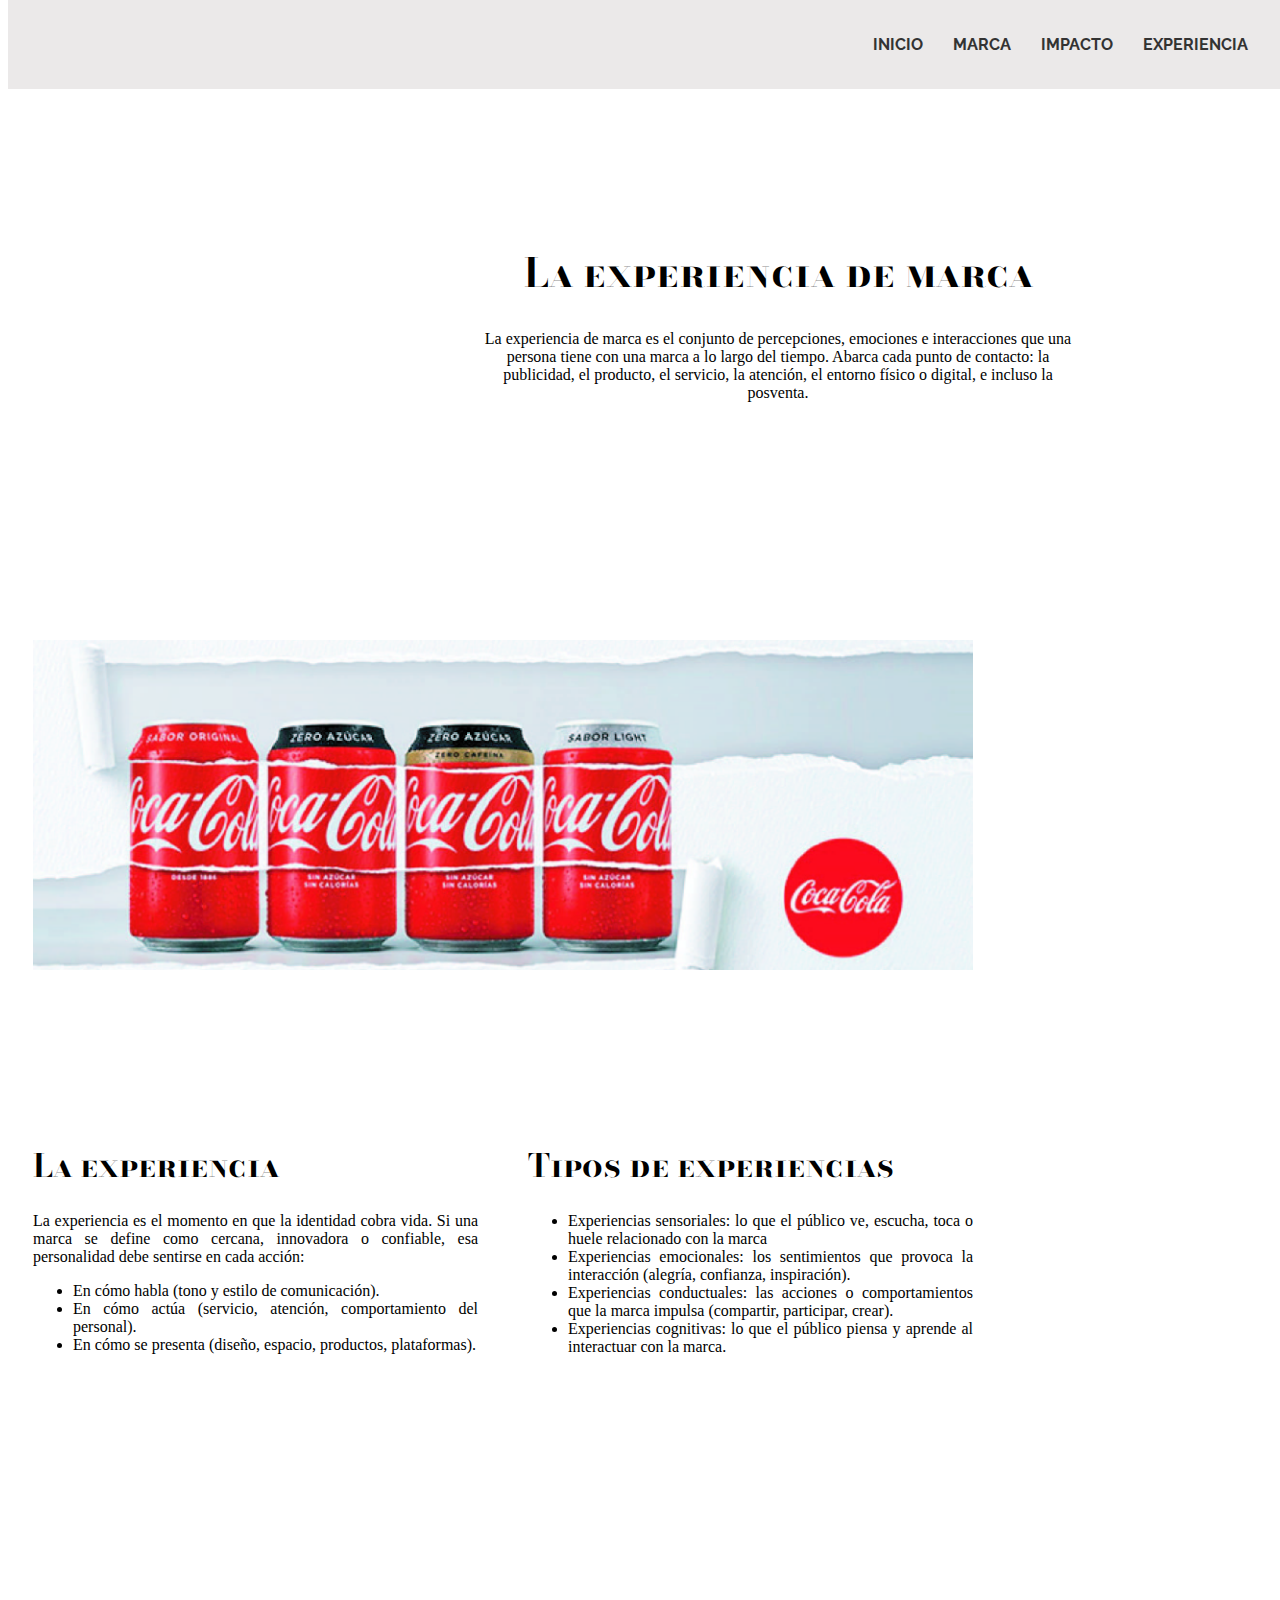
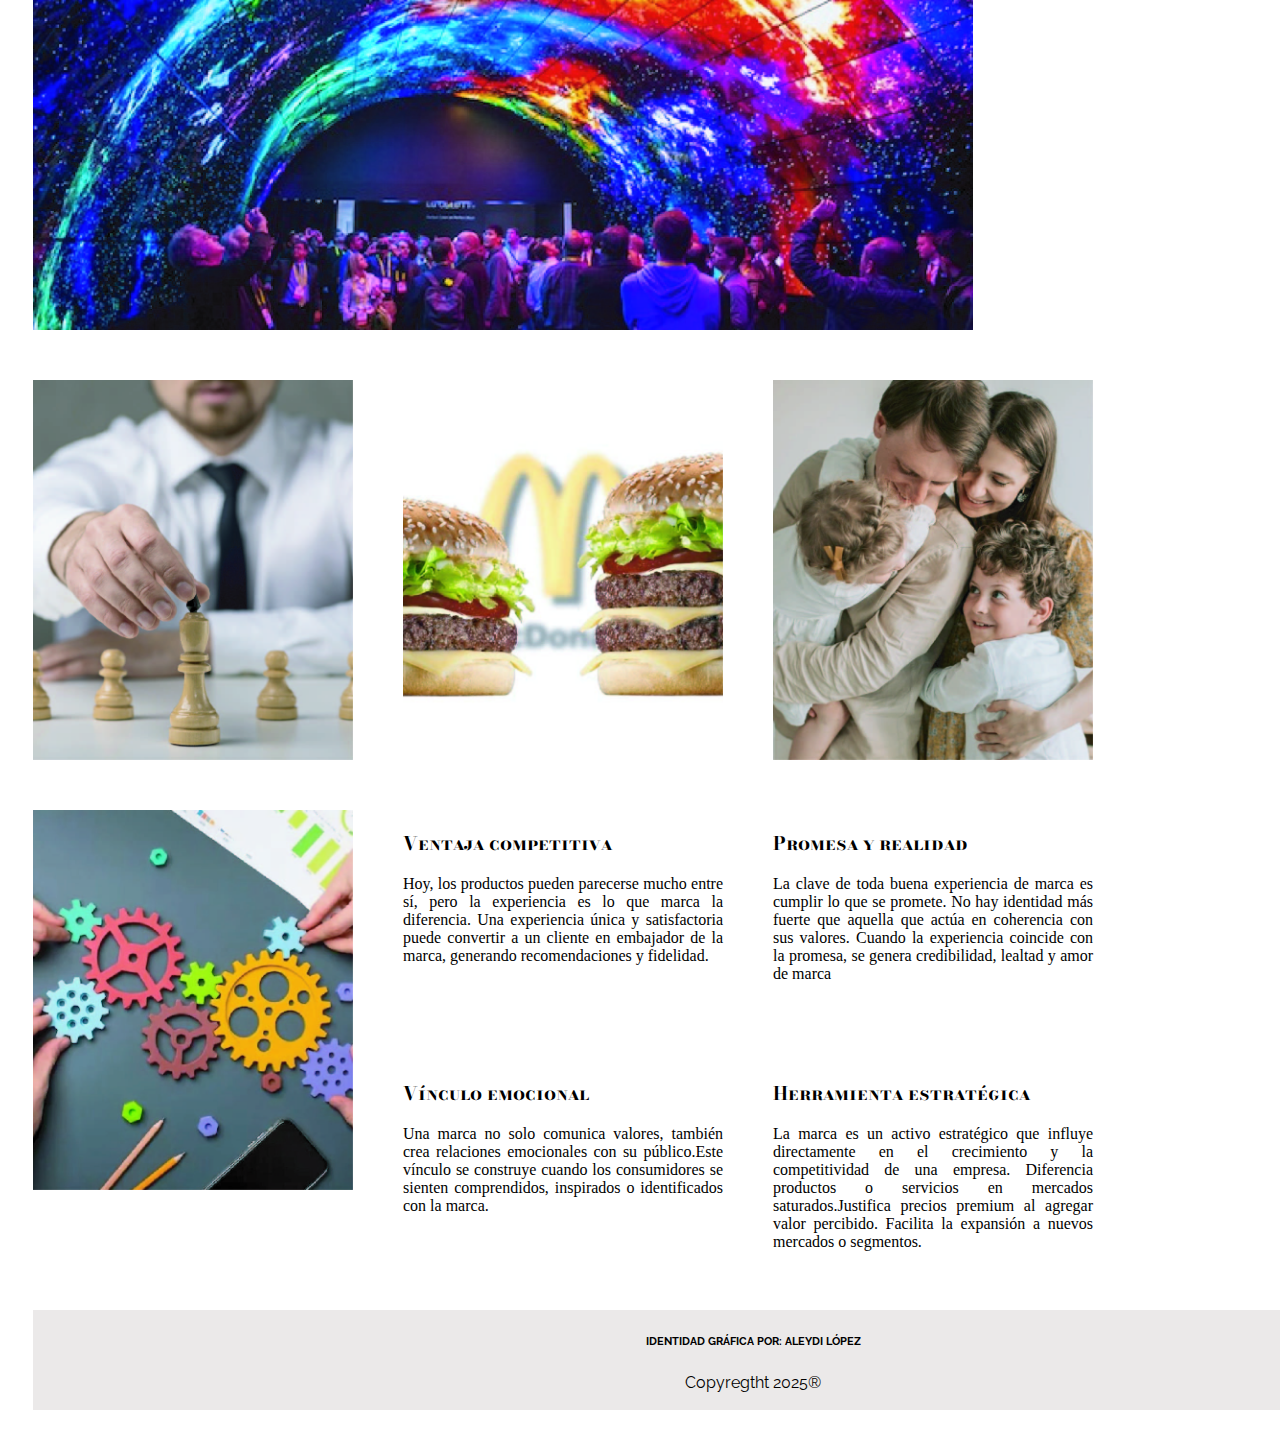
<file: experiencia.html>
<!DOCTYPE html>
<html lang="en">

    <head>

        <meta charset="UTF-8">
        <title>EXPERIENCIA</title>
        
        <link href="estilos.css"  rel="stylesheet">
        <meta charset="utf-8">

        <link rel="preconnect" href="https://fonts.googleapis.com">
        <link rel="preconnect" href="https://fonts.gstatic.com" crossorigin> 
        <link href="https://fonts.googleapis.com/css2?family=Bodoni+Moda+SC:ital,opsz,wght@0,6..96,400..900;1,6..96,400..900&family=Nanum+Myeongjo&display=swap" rel="stylesheet">
 
       
          <link rel="preconnect" href="https://fonts.googleapis.com">
          <link rel="preconnect" href="https://fonts.gstatic.com" crossorigin>
          <link href="https://fonts.googleapis.com/css2?family=Bodoni+Moda+SC:ital,opsz,wght@0,6..96,400..900;1,6..96,400..900&family=Nanum+Myeongjo&family=Raleway:ital,wght@0,100..900;1,100..900&display=swap" rel="stylesheet">


    </head>

    <header>

        <nav>
        <ul>
            <li><a href="index.html" class="link-light barra">INICIO</a></li>
            <li><a href="marca.html" class="link-light barra">MARCA</a></li>
            <li><a href="impacto.html" class="link-light barra">IMPACTO</a></li>
            <li><a href="experiencia.html" class="link-light barra">EXPERIENCIA</a></li>
            
        </ul>
      </nav>

    </header>

   <body>
        <section>

            <div class="cuadro"></div>

           <div class="contenedor">
            <div class="tex-1">
                <h1 class="display-4 fw-bold lh-1 custom-font" style="color: black; font-size: 40px;" >La experiencia de marca</h1>
                <p>La experiencia de marca es el conjunto de percepciones, emociones e interacciones que una persona tiene con una marca a lo largo del tiempo. Abarca cada punto de contacto: la publicidad, el producto, el servicio, la atención, el entorno físico o digital, e incluso la posventa.</p>
            </div>
           </div>
        </section>

        <section>
            <div class="imagen5">

                <img src="Imagenes/experiencia 1.jpg"  width="940" height="330"> 

            </div>

            <div class="texto5">
                <h1 class="display-4 fw-bold lh-1 custom-font" style="color: black;">La experiencia </h1>
                <p>La experiencia es el momento en que la identidad cobra vida. Si una marca se define como cercana, innovadora o confiable, esa personalidad debe sentirse en cada acción:</p>
                <ul>
                  <li>En cómo habla (tono y estilo de comunicación).</li>
                  <li>En cómo actúa (servicio, atención, comportamiento del personal).</li>
                  <li>En cómo se presenta (diseño, espacio, productos, plataformas).</li>
                </ul>
            </div>
        </section>

        <section>
            <div class="texto6" >
                <h1 class="display-4 fw-bold lh-1 custom-font" style="color: black;">Tipos de experiencias</h1>
                    <ul>
                        <li>Experiencias sensoriales: lo que el público ve, escucha, toca o huele relacionado con la marca</li>
                        <li>Experiencias emocionales: los sentimientos que provoca la interacción (alegría, confianza, inspiración).</li>
                        <li>Experiencias conductuales: las acciones o comportamientos que la marca impulsa (compartir, participar, crear).</li>
                        <li>Experiencias cognitivas: lo que el público piensa y aprende al interactuar con la marca.</li>
                    </ul>
            </div>

            <div class="imagen6">
                <img src="Imagenes/experiencia 2.jpg" width="940px"  height="330px" >
            </div>
        </section>

        <section>
             <div class="cuadro_img2">
                <img src="Imagenes/experiencia 3.jpg" alt="" width="320px" height="380px">
            </div>
            <div class="cuadro_img2">
                <img src="Imagenes/experiencia 4.jpg" alt="" width="320px" height="380px">
            </div>
            <div class="cuadro_img2">
                <img src="Imagenes/experiencia 5.jpg" alt="" width="320px" height="380px">
            </div>
            <div class="cuadro_img2">
                <img src="Imagenes/experiencia 6.jpg" alt="" width="320px" height="380px">
            </div>

            <div class="cuadro_texto2">
                <h3 class="display-4 fw-bold lh-1 custom-font" style="color: black;">Ventaja competitiva</h3>
                <p>Hoy, los productos pueden parecerse mucho entre sí, pero la experiencia es lo que marca la diferencia. Una experiencia única y satisfactoria puede convertir a un cliente en embajador de la marca, generando recomendaciones y fidelidad.</p>
            </div>

            <div class="cuadro_texto2">
                <h3 class="display-4 fw-bold lh-1 custom-font" style="color: black;">Promesa y realidad</h3>
                <p>La clave de toda buena experiencia de marca es cumplir lo que se promete. No hay identidad más fuerte que aquella que actúa en coherencia con sus valores. Cuando la experiencia coincide con la promesa, se genera credibilidad, lealtad y amor de marca</p>
            </div>

            <div class="cuadro_texto2">
                <h3 class="display-4 fw-bold lh-1 custom-font" style="color: black;">Vínculo emocional</h3>
                <p>Una marca no solo comunica valores, también crea relaciones emocionales con su público.Este vínculo se construye cuando los consumidores se sienten comprendidos, inspirados o identificados con la marca.</p>
            </div>

            <div class="cuadro_texto2">
                <h3 class="display-4 fw-bold lh-1 custom-font" style="color: black;">Herramienta estratégica</h3>
                <p>La marca es un activo estratégico que influye directamente en el crecimiento y la competitividad de una empresa. Diferencia productos o servicios en mercados saturados.Justifica precios premium al agregar valor percibido. Facilita la expansión a nuevos mercados o segmentos.</p>
            </div>
        </section>
    </body>


    <footer class="copy barra">
      <section>
            <div class="contacto">
                <h6> IDENTIDAD GRÁFICA POR: ALEYDI LÓPEZ</h6>
                Copyregtht 2025&#174;
            </div>
        </section>
    </footer>

</html>
</file>
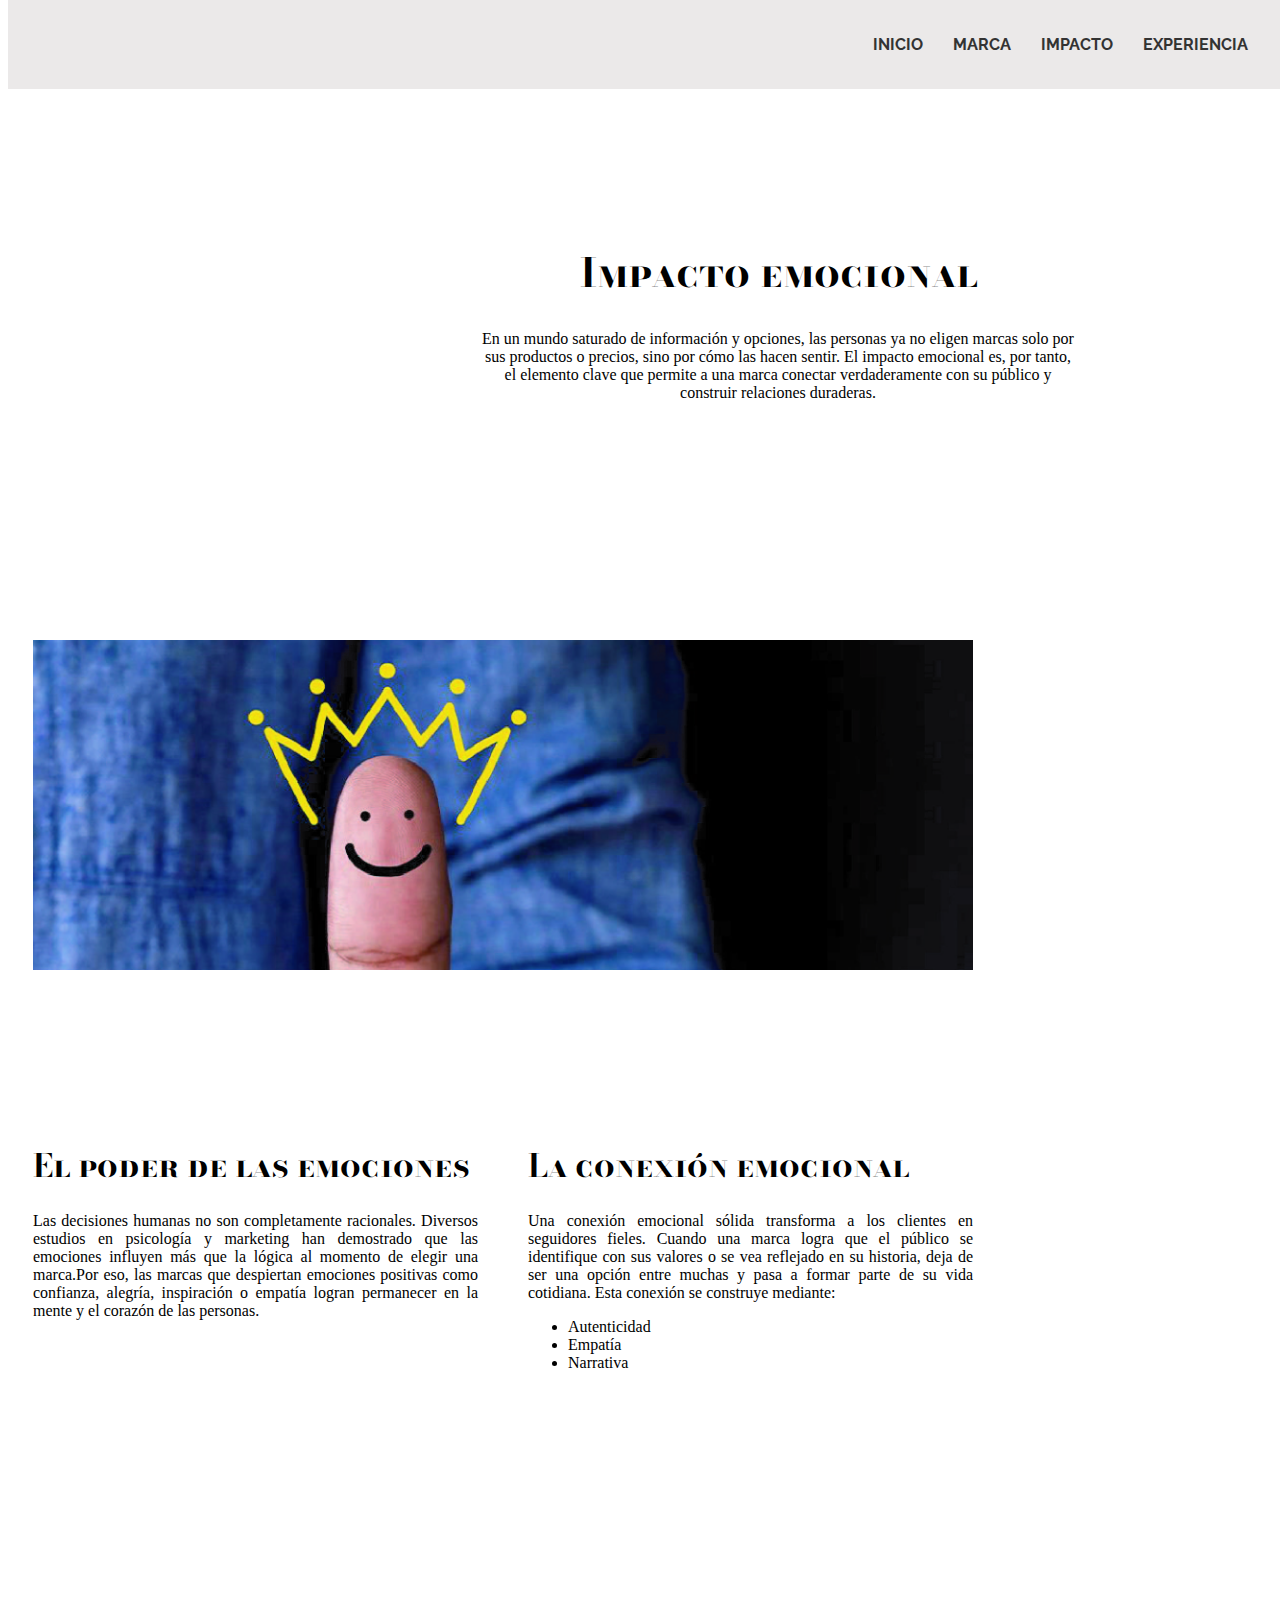
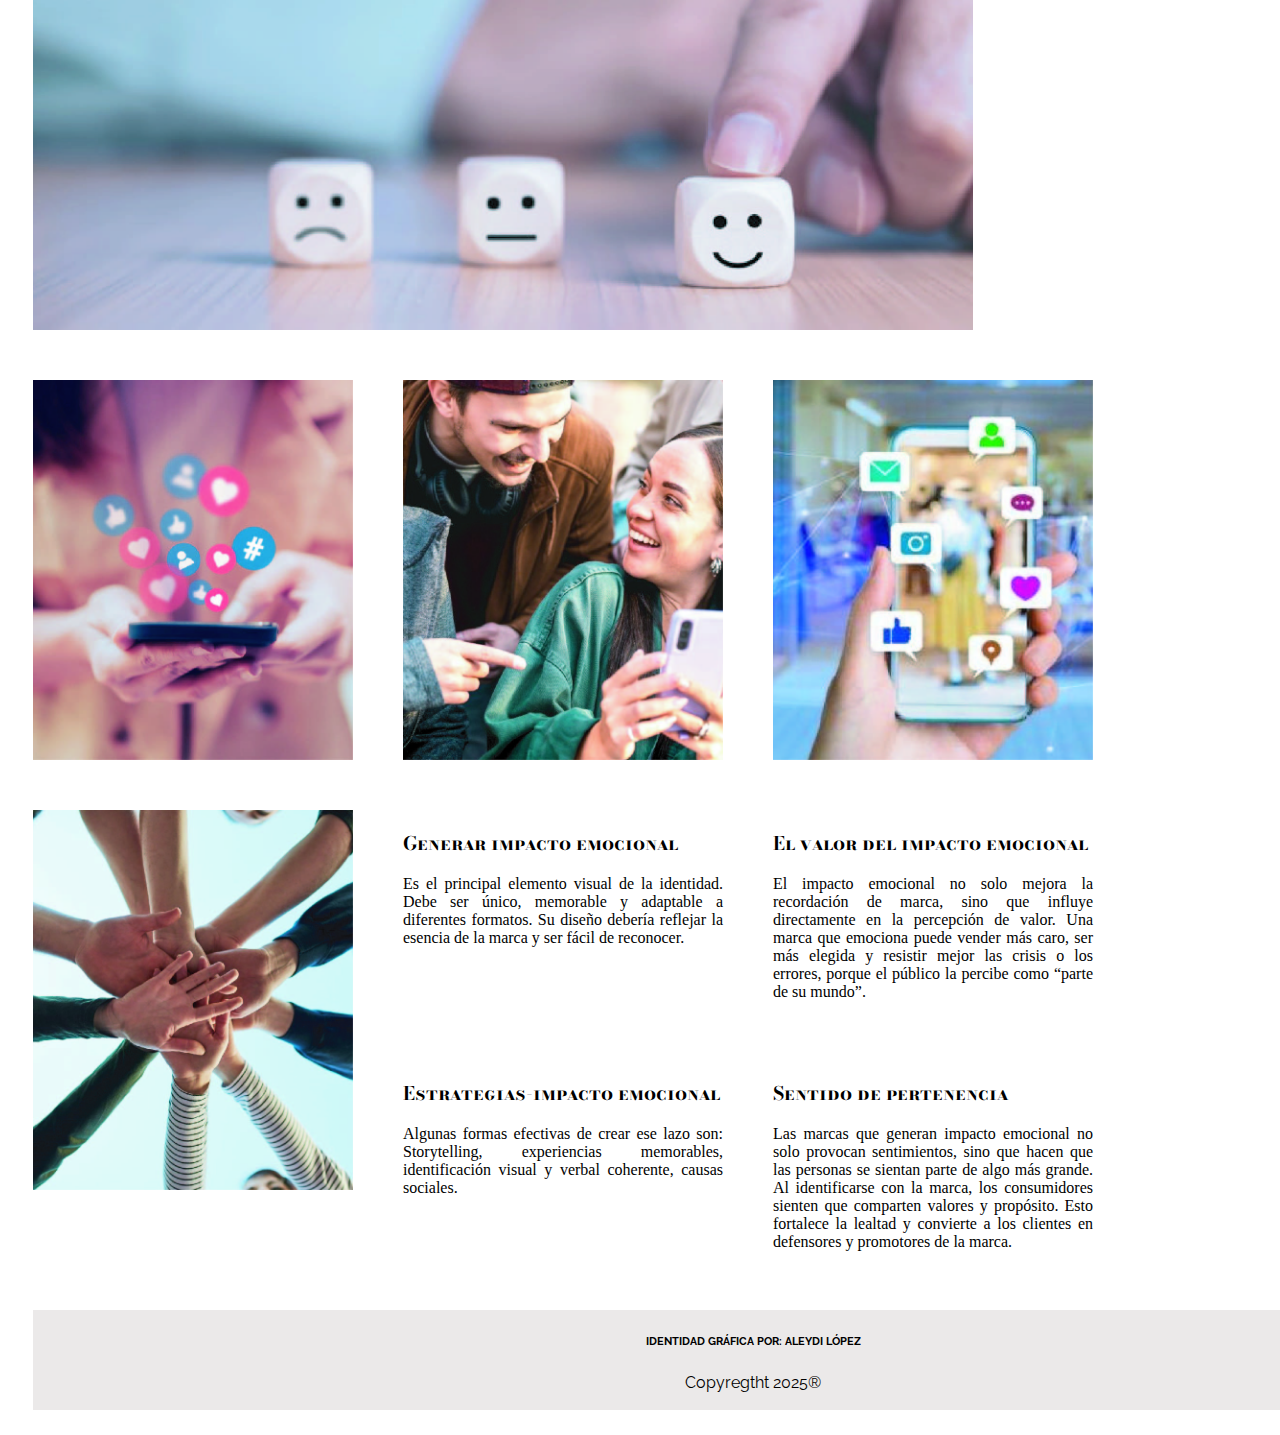
<file: impacto.html>
<!DOCTYPE html>
<html lang="en">

    <head>

        <meta charset="UTF-8">
        <title>IMPACTO</title>
        
        <link href="estilos.css"  rel="stylesheet">
        <meta charset="utf-8">

        <link rel="preconnect" href="https://fonts.googleapis.com">
        <link rel="preconnect" href="https://fonts.gstatic.com" crossorigin> 
        <link href="https://fonts.googleapis.com/css2?family=Bodoni+Moda+SC:ital,opsz,wght@0,6..96,400..900;1,6..96,400..900&family=Nanum+Myeongjo&display=swap" rel="stylesheet">
 
       
          <link rel="preconnect" href="https://fonts.googleapis.com">
          <link rel="preconnect" href="https://fonts.gstatic.com" crossorigin>
          <link href="https://fonts.googleapis.com/css2?family=Bodoni+Moda+SC:ital,opsz,wght@0,6..96,400..900;1,6..96,400..900&family=Nanum+Myeongjo&family=Raleway:ital,wght@0,100..900;1,100..900&display=swap" rel="stylesheet">


    </head>

    <header>

        <nav>
        <ul>
            <li><a href="index.html" class="link-light barra">INICIO</a></li>
            <li><a href="marca.html" class="link-light barra">MARCA</a></li>
            <li><a href="impacto.html" class="link-light barra">IMPACTO</a></li>
            <li><a href="experiencia.html" class="link-light barra">EXPERIENCIA</a></li>
            
        </ul>
      </nav>

    </header>

    <body>
        <section>

            <div class="cuadro"></div>

           <div class="contenedor">
            <div class="tex-1">
                <h1 class="display-4 fw-bold lh-1 custom-font" style="color: black; font-size: 40px;" >Impacto emocional</h1>
                <p>En un mundo saturado de información y opciones, las personas ya no eligen marcas solo por sus productos o precios, sino por cómo las hacen sentir. El impacto emocional es, por tanto, el elemento clave que permite a una marca conectar verdaderamente con su público y construir relaciones duraderas.</p>
            </div>
           </div>
        </section>

        <section>
            <div class="imagen5">

                <img src="Imagenes/Impacto 1.jpg"  width="940" height="330"> 

            </div>

            <div class="texto5">
                <h1 class="display-4 fw-bold lh-1 custom-font" style="color: black;"> El poder de las emociones </h1>
                <p> Las decisiones humanas no son completamente racionales. Diversos estudios en psicología y marketing han demostrado que las emociones influyen más que la lógica al momento de elegir una marca.Por eso, las marcas que despiertan emociones positivas como confianza, alegría, inspiración o empatía logran permanecer en la mente y el corazón de las personas. </p>
            </div>
        </section>

        <section>
            <div class="texto6" >
                <h1 class="display-4 fw-bold lh-1 custom-font" style="color: black;">La conexión emocional</h1>
                <p>Una conexión emocional sólida transforma a los clientes en seguidores fieles.
                Cuando una marca logra que el público se identifique con sus valores o se vea reflejado en su historia, deja de ser una opción entre muchas y pasa a formar parte de su vida cotidiana. Esta conexión se construye mediante:</p>
                    <ul>
                        <li>Autenticidad</li>
                        <li>Empatía</li>
                        <li>Narrativa</li>
                    </ul>
            </div>

            <div class="imagen6">
                <img src="Imagenes/Impacto 2.jpg" width="940px"  height="330px" >
            </div>
        </section>

        <section>
             <div class="cuadro_img2">
                <img src="Imagenes/Impacto 3.jpg" alt="" width="320px" height="380px">
            </div>
            <div class="cuadro_img2">
                <img src="Imagenes/Impacto 4.jpg" alt="" width="320px" height="380px">
            </div>
            <div class="cuadro_img2">
                <img src="Imagenes/Impacto 5.jpg" alt="" width="320px" height="380px">
            </div>
            <div class="cuadro_img2">
                <img src="Imagenes/Impacto 6.jpg" alt="" width="320px" height="380px">
            </div>

            <div class="cuadro_texto2">
                <h3 class="display-4 fw-bold lh-1 custom-font" style="color: black;">Generar impacto emocional</h3>
                <p>Es el principal elemento visual de la identidad. Debe ser único, memorable y adaptable a diferentes formatos. Su diseño debería reflejar la esencia de la marca y ser fácil de reconocer.</p>
            </div>

            <div class="cuadro_texto2">
                <h3 class="display-4 fw-bold lh-1 custom-font" style="color: black;">El valor del impacto emocional</h3>
                <p> El impacto emocional no solo mejora la recordación de marca, sino que influye directamente en la percepción de valor. Una marca que emociona puede vender más caro, ser más elegida y resistir mejor las crisis o los errores, porque el público la percibe como “parte de su mundo”.</p>
            </div>

            <div class="cuadro_texto2">
                <h3 class="display-4 fw-bold lh-1 custom-font" style="color: black;">Estrategias-impacto emocional</h3>
                <p>Algunas formas efectivas de crear ese lazo son: Storytelling, experiencias memorables, identificación visual y verbal coherente, causas sociales.</p>

            </div>

            <div class="cuadro_texto2">
                <h3 class="display-4 fw-bold lh-1 custom-font" style="color: black;">Sentido de pertenencia</h3>
                <p>Las marcas que generan impacto emocional no solo provocan sentimientos, sino que hacen que las personas se sientan parte de algo más grande. Al identificarse con la marca, los consumidores sienten que comparten valores y propósito. Esto fortalece la lealtad y convierte a los clientes en defensores y promotores de la marca.</p>
            </div>
        </section>
    </body>

    <footer class="copy  barra" >
        <section>
            <div class="contacto">
                <h6> IDENTIDAD GRÁFICA POR: ALEYDI LÓPEZ</h6>
                Copyregtht 2025&#174;
            </div>
        </section>
    </footer>

</html>
</file>
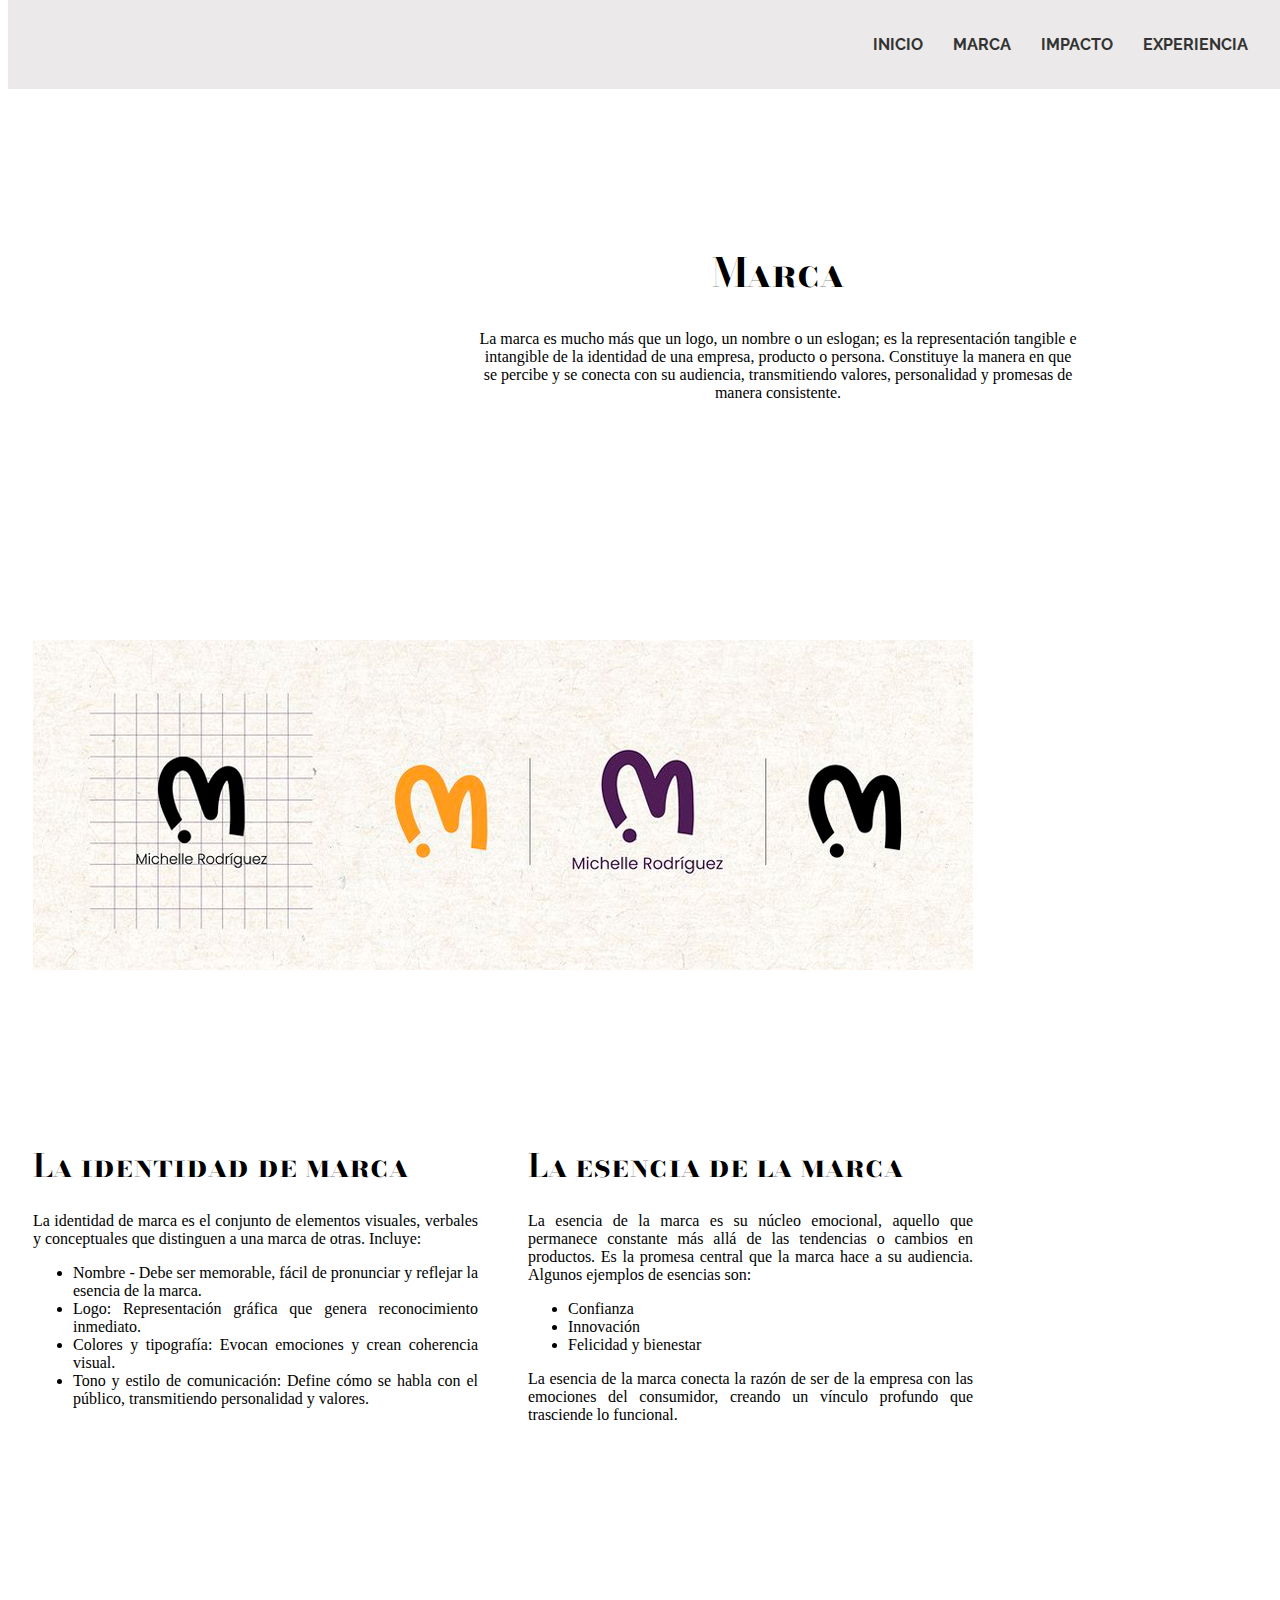
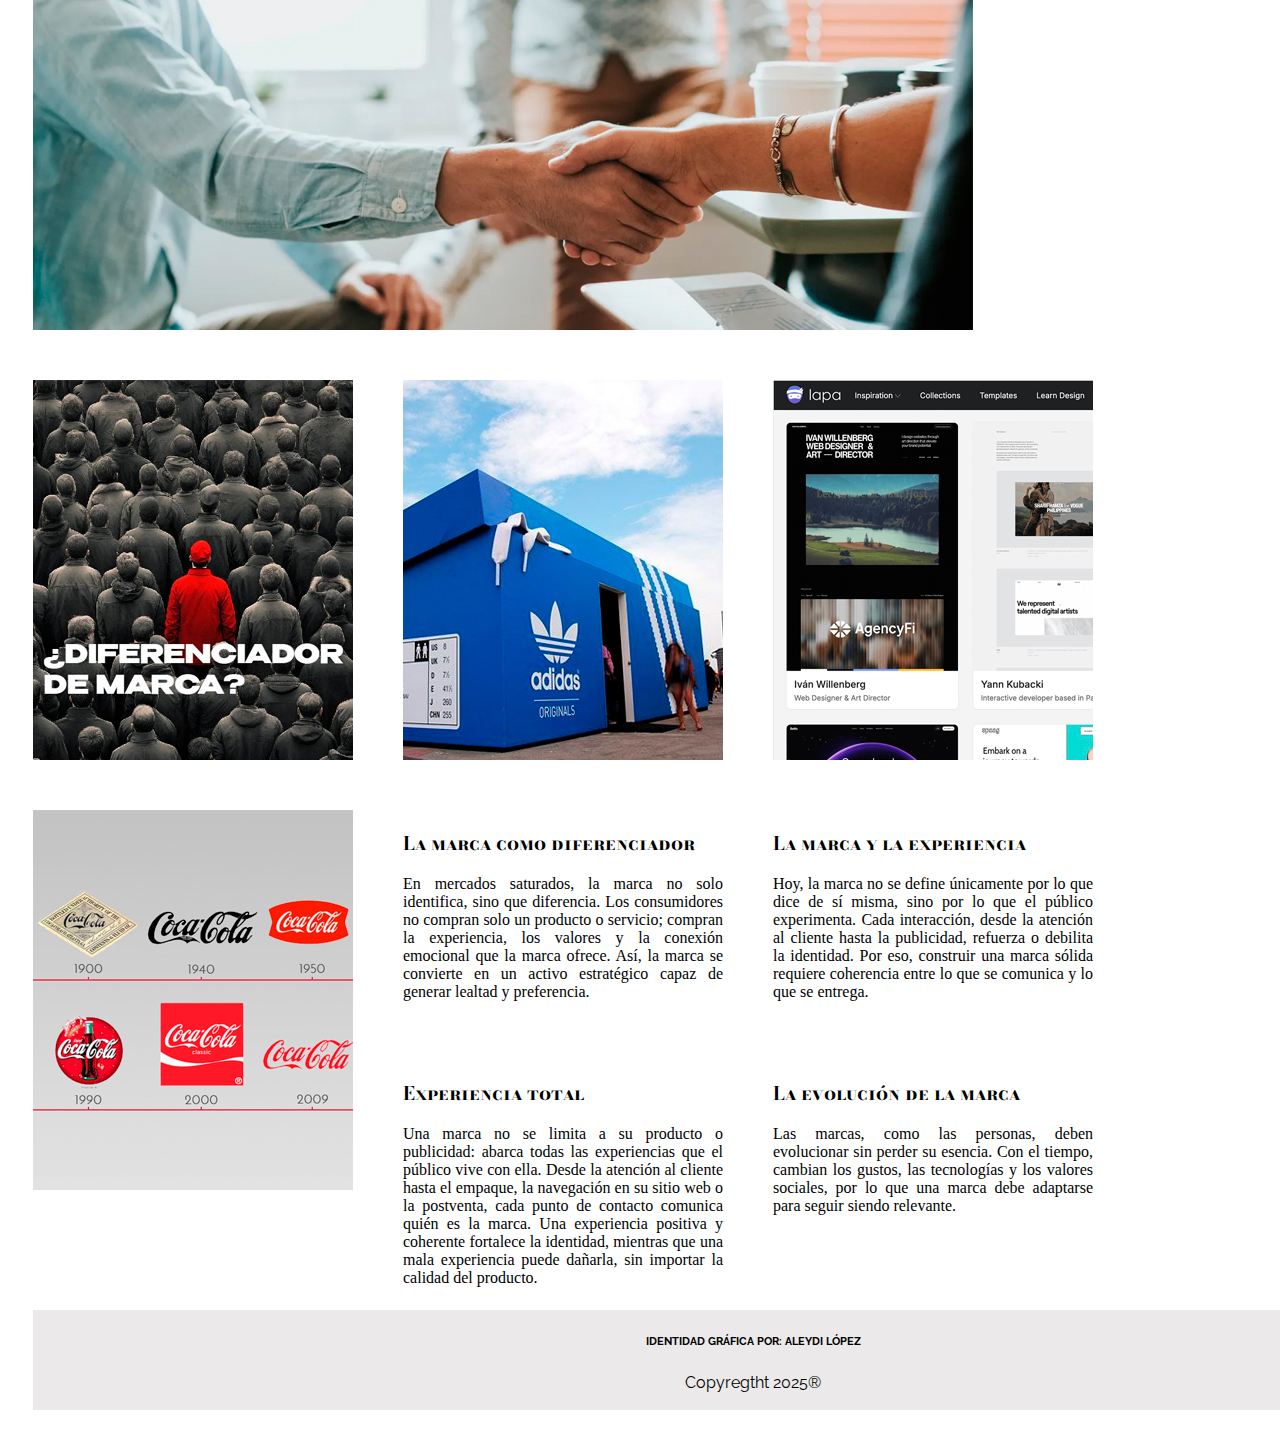
<file: marca.html>
<!DOCTYPE html>
<html lang="en">

    <head>

        <meta charset="UTF-8">
        <title>MARCA</title>
        
        <link href="estilos.css"  rel="stylesheet">
        <meta charset="utf-8">

        <link rel="preconnect" href="https://fonts.googleapis.com">
        <link rel="preconnect" href="https://fonts.gstatic.com" crossorigin> 
        <link href="https://fonts.googleapis.com/css2?family=Bodoni+Moda+SC:ital,opsz,wght@0,6..96,400..900;1,6..96,400..900&family=Nanum+Myeongjo&display=swap" rel="stylesheet">
 
       
          <link rel="preconnect" href="https://fonts.googleapis.com">
          <link rel="preconnect" href="https://fonts.gstatic.com" crossorigin>
          <link href="https://fonts.googleapis.com/css2?family=Bodoni+Moda+SC:ital,opsz,wght@0,6..96,400..900;1,6..96,400..900&family=Nanum+Myeongjo&family=Raleway:ital,wght@0,100..900;1,100..900&display=swap" rel="stylesheet">


    </head>

    <header>

        <nav>
        <ul>
            <li><a href="index.html" class="link-light barra">INICIO</a></li>
            <li><a href="marca.html" class="link-light barra">MARCA</a></li>
            <li><a href="impacto.html" class="link-light barra">IMPACTO</a></li>
            <li><a href="experiencia.html" class="link-light barra">EXPERIENCIA</a></li>
            
        </ul>
      </nav>

    </header>

    <body>
        <section>

            <div class="cuadro"></div>

           <div class="contenedor">
            <div class="tex-1">
                <h1 class="display-4 fw-bold lh-1 custom-font" style="color: black; font-size: 40px;" >Marca</h1>
                <p>La marca es mucho más que un logo, un nombre o un eslogan; es la representación tangible e intangible de la identidad de una empresa, producto o persona. Constituye la manera en que se percibe y se conecta con su audiencia, transmitiendo valores, personalidad y promesas de manera consistente.</p>
            </div>
           </div>
        </section>

        <section>
            <div class="imagen5">

                <img src="Imagenes/marca 1.jpg"  width="940" height="330"> 

            </div>

            <div class="texto5">
                <h1 class="display-4 fw-bold lh-1 custom-font" style="color: black;"> La identidad de marca </h1>
                <p> La identidad de marca es el conjunto de elementos visuales, verbales y conceptuales que distinguen a una marca de otras. Incluye: </p>
                <ul>
                    <li>Nombre - Debe ser memorable, fácil de pronunciar y reflejar la esencia de la marca.</li>
                    <li>Logo: Representación gráfica que genera reconocimiento inmediato.</li>
                    <li>Colores y tipografía: Evocan emociones y crean coherencia visual.</li>
                    <li>Tono y estilo de comunicación: Define cómo se habla con el público, transmitiendo personalidad y valores.</li>
                </ul>
            </div>
        </section>

        <section>
            <div class="texto6" >
                <h1 class="display-4 fw-bold lh-1 custom-font" style="color: black;"> La esencia de la marca </h1>
                <p>La esencia de la marca es su núcleo emocional, aquello que permanece constante más allá de las tendencias o cambios en productos. Es la promesa central que la marca hace a su audiencia. Algunos ejemplos de esencias son:</p>
                    <ul>
                        <li>Confianza</li>
                        <li>Innovación</li>
                        <li>Felicidad y bienestar</li>
                    </ul>
                <p> La esencia de la marca conecta la razón de ser de la empresa con las emociones del consumidor, creando un vínculo profundo que trasciende lo funcional.</p>
            </div>

            <div class="imagen6">
                <img src="Imagenes/marca 2.jpg" width="940px"  height="330px" >
            </div>
        </section>

        <section>
            <div></div>
        </section>


        <section>
             <div class="cuadro_img2">
                <img src="Imagenes/marca 3.jpg" alt="">
            </div>
            <div class="cuadro_img2">
                <img src="Imagenes/marca 4.jpg" alt="">
            </div>
            <div class="cuadro_img2">
                <img src="Imagenes/marca 5.jpg" alt="">
            </div>
            <div class="cuadro_img2">
                <img src="Imagenes/marca 6.jpg" alt="">
            </div>

            <div class="cuadro_texto2">
                <h3 class="display-4 fw-bold lh-1 custom-font" style="color: black;">La marca como diferenciador</h3>
                <p>En mercados saturados, la marca no solo identifica, sino que diferencia. Los consumidores no compran solo un producto o servicio; compran la experiencia, los valores y la conexión emocional que la marca ofrece. Así, la marca se convierte en un activo estratégico capaz de generar lealtad y preferencia.</p>
            </div>

            <div class="cuadro_texto2">
                <h3 class="display-4 fw-bold lh-1 custom-font" style="color: black;">La marca y la experiencia</h3>
                <p>Hoy, la marca no se define únicamente por lo que dice de sí misma, sino por lo que el público experimenta. Cada interacción, desde la atención al cliente hasta la publicidad, refuerza o debilita la identidad. Por eso, construir una marca sólida requiere coherencia entre lo que se comunica y lo que se entrega.</p>
            </div>

            <div class="cuadro_texto2">
                <h3 class="display-4 fw-bold lh-1 custom-font" style="color: black;">Experiencia total</h3>
                <p>Una marca no se limita a su producto o publicidad: abarca todas las experiencias que el público vive con ella. Desde la atención al cliente hasta el empaque, la navegación en su sitio web o la postventa, cada punto de contacto comunica quién es la marca.
                Una experiencia positiva y coherente fortalece la identidad, mientras que una mala experiencia puede dañarla, sin importar la calidad del producto.</p>
            </div>

            <div class="cuadro_texto2">
                <h3 class="display-4 fw-bold lh-1 custom-font" style="color: black;">La evolución de la marca</h3>
                <p>Las marcas, como las personas, deben evolucionar sin perder su esencia.
                Con el tiempo, cambian los gustos, las tecnologías y los valores sociales, por lo que una marca debe adaptarse para seguir siendo relevante.</p>
            </div>
        </section>
    </body>

    <footer class="copy barra">
        <section>
            <div class="contacto">
                <h6> IDENTIDAD GRÁFICA POR: ALEYDI LÓPEZ</h6>
                Copyregtht 2025&#174;
            </div>
        </section>
    </footer>


</html>
</file>
<file: estilos.css>
@charset "UTF-8";

.barra{
    font-family: "Raleway", sans-serif;
    font-optical-sizing: auto;
    font-style: normal;
  }

.custom-font{
    font-family: "Bodoni Moda SC", serif;
    font-optical-sizing: auto;
    font-style: normal;
}

nav {
  position: fixed; 
  top: 0;
  width: 100%;
  background-color: #ebe9e9;
  padding: 10px 0;
  z-index: 1000; 
}

nav ul {
  list-style: none; 
  margin: 25px;
  display: flex;
  justify-content: right; /
}

nav li {
  margin: 0 15px;
}

nav a {
  text-decoration: none; 
  color: #333;
  font-weight: bold;
}

nav a:hover {
  color: #ffffff; 
}

.imagen_inicio{
    position: relative;
    width: 1440px;
    height: 680px;
    margin: 25px;
    display: flex;
    justify-content: left; 
    align-items: center;
}

.contenedor-interno {
    position: absolute;
    width: 600px;
    height: 400px;
    border: 25px;
    padding: 10px;
    margin: 25px;
    text-align: justify;
    bottom: -50px;      
    left: 20px; 
    }

.mi-boton{ 
    display: block;
    padding: 10px;
    width: 200px;
    background-color: transparent;
    border-radius: 40px;
    text-align: center;
    text-decoration: none;
    color: #000;
    border: 2px solid #000;
    

}

.mi-boton:hover{
    background-color: rgb(216, 215, 215);
    color: #000;
    width: 200px;
}

.cuadro_img{
    float: left;
    width: 445px;
    height: 380px;
    margin: 25px;
   
}

.cuadro_texto{
    float: left;
    width: 445px;
    height: 200px;
    margin: 25px;
    text-align: justify;
}

.imagen5{
    float: left;
    width: 940px;
    height: 430px;
    margin: 25px;
}

.texto5{
    float: left;
    width: 445px;
    height: 430px;
    margin: 25px;
    text-align: justify;

}

.imagen6{
    float: left;
    width: 940px;
    height: 330px;
    margin: 25px;

}

.texto6{
    float: left;
    width: 445px;
    height: 330px;
    margin: 25px;
    text-align: justify;
}

.contacto{
    float: left;
    width: 1440px;
    height: 100px;
    margin: 25px;
    background-color: #ebe9e9;

}

.contenedor{
    position: relative;   
    width: 1440px;
    height: 500px;
    margin: 25px;
}

.tex-1{
    position: absolute;
    width: 600px;
    height: 200px;
    padding: 10px;
    margin: 25px;
    text-align: center;
    bottom: 50%;      
    left: 50%; 
     transform: translate(-50%, 50%);
}

.cuadro{
    width: 1440px;
    height: 40px;
    margin: 25px;
}

.cuadro_img2{
    float: left;
    width: 320px;
    height: 380px;
    margin: 25px;
}

.cuadro_texto2{
    float: left;
    width: 320px;
    height: 200px;
    margin: 25px;
    text-align: justify;
}

.copy{
    text-decoration: none;
    color: #000;
    font-size: 12pt;
    text-align: center;
}
</file>
